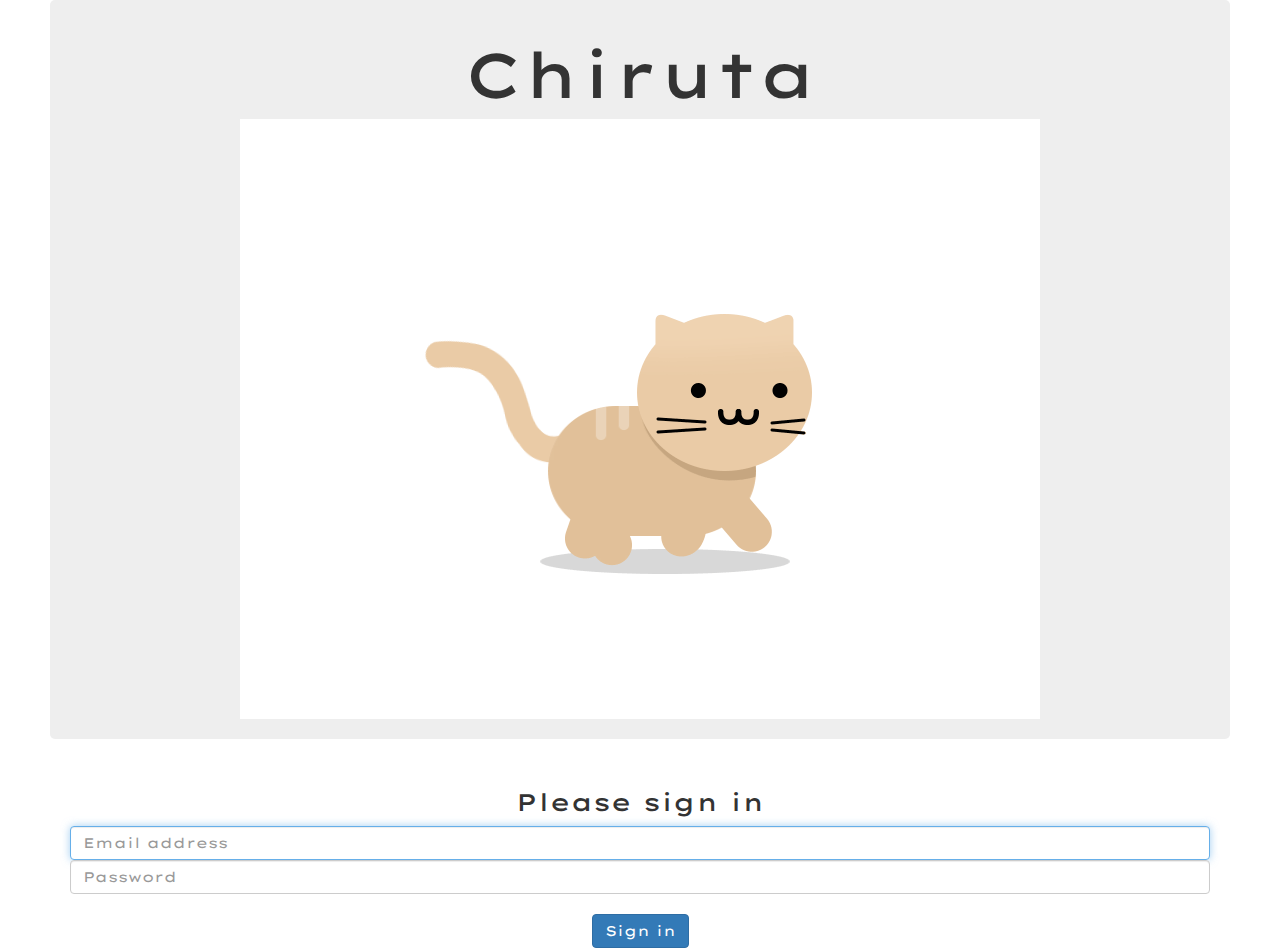
<file: index.html>
<!DOCTYPE html>
<html>
  <head>
    <meta charset="utf-8">
    <meta name="viewport" content="width=device-width, initial-scale=1.0">
    <title>Chiruta</title>
    <!-- CSS Links -->
    <link rel="stylesheet" href="https://maxcdn.bootstrapcdn.com/bootstrap/3.4.1/css/bootstrap.min.css">  
    <link href="https://fonts.googleapis.com/css2?family=Lexend+Tera&display=swap" rel="stylesheet">
    <link rel="stylesheet" href="css/style.css">

  </head>
  <body>
    <div class="jumbotron">
      <h1>Chiruta</h1>
      <img  src="img/loading.gif" class="img-fluid"/>
    </div>
    <div class="container">
      <form class="form-signin">
        <h1 class="h3 mb-3 font-weight-normal">Please sign in</h1>
        <label for="inputEmail" class="sr-only">Email address</label>
        <input type="email" id="inputEmail" class="form-control" placeholder="Email address" required="" autofocus="">
        <label for="inputPassword" class="sr-only">Password</label>
        <input type="password" id="inputPassword" class="form-control" placeholder="Password" required="">
         <button class="btn btn-primary" type="submit" id="login">Sign in</button>
        </form>
    </div>
    <!-- JavaScript & jQuery Links -->
    <script src="https://ajax.googleapis.com/ajax/libs/jquery/3.2.1/jquery.min.js"></script>
    <script src="js/app.js"></script>
  </body>
</html>
</file>
<file: css/style.css>
body{
    align-items: center;
    text-align: center;
    margin: 0px 50px;
    font-family: 'Lexend Tera', sans-serif;
}


.jumbotron{
    border-radius: 5px;
    padding:20px;
}


img{
    max-width:90%;
}
.btn{
margin-top: 20px;
}
</file>
